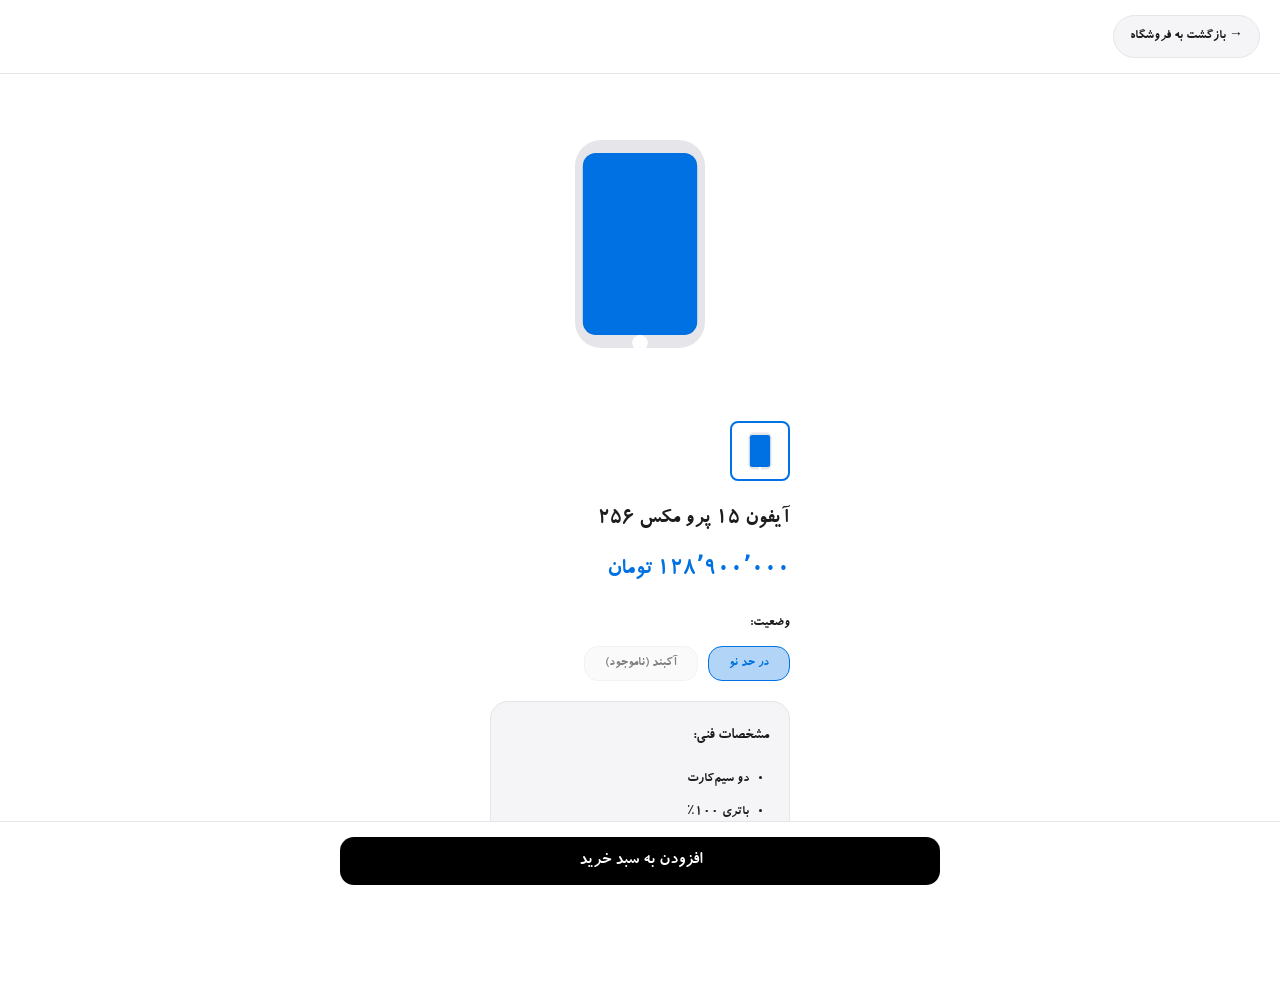
<file: product.html>
<!DOCTYPE html>
<html lang="fa" dir="rtl">
<head>
<meta charset="UTF-8">
<meta name="viewport" content="width=device-width, initial-scale=1.0">
<title>جزئیات محصول — الماس موبایل</title>
<link rel="stylesheet" href="assets/style.css">
<style>
  body { font-family: 'Koodak', sans-serif !important; }
  .product-page { max-width: 800px; margin: 0 auto; padding-bottom: 100px; }
  
  .header { padding: 15px 20px; display: flex; align-items: center; border-bottom: 1px solid var(--border-soft); position: sticky; top: 0; background: var(--glass); backdrop-filter: blur(20px); z-index: 100; }
  .back-btn { background: var(--card); border: 1px solid var(--border-soft); padding: 8px 16px; border-radius: 999px; text-decoration: none; color: var(--fg); font-size: 14px; font-weight: bold; display: flex; align-items: center; gap: 5px; }
  
  .gallery { padding: 20px; }
  .main-img { width: 100%; height: 300px; object-fit: contain; background: #fff; border-radius: var(--radius); padding: 20px; mix-blend-mode: multiply; }
  .thumbs { display: flex; gap: 10px; margin-top: 15px; overflow-x: auto; }
  .thumb { width: 60px; height: 60px; object-fit: contain; background: #fff; border-radius: 8px; padding: 5px; border: 2px solid transparent; cursor: pointer; }
  .thumb.active { border-color: var(--brand); }

  .info { padding: 0 20px; }
  .title { font-size: 22px; font-weight: 900; margin: 0 0 10px; }
  .price { font-size: 24px; color: var(--brand); font-weight: 900; margin-bottom: 20px; }
  
  .options { margin-bottom: 20px; }
  .options-label { font-size: 14px; font-weight: bold; margin-bottom: 10px; }
  .option-btns { display: flex; gap: 10px; }
  .opt-btn { padding: 10px 20px; border-radius: var(--radius-sm); border: 1.5px solid var(--border-soft); background: var(--card); font-family: inherit; font-weight: bold; cursor: pointer; transition: all 0.2s; }
  .opt-btn.selected { border-color: var(--brand); background: var(--brand-glow); color: var(--brand); }

  .specs { background: var(--card); padding: 20px; border-radius: var(--radius); border: 1px solid var(--border-soft); margin-bottom: 20px; }
  .specs h3 { margin: 0 0 15px; font-size: 16px; }
  .specs ul { margin: 0; padding-right: 20px; line-height: 2; font-size: 14px; }
  .specs li { margin-bottom: 5px; }

  .sticky-btn { position: fixed; bottom: 0; left: 0; width: 100%; padding: 15px; background: var(--bg); border-top: 1px solid var(--border-soft); z-index: 100; display: flex; justify-content: center; }
  .sticky-btn button { max-width: 600px; width: 100%; font-size: 18px; padding: 15px; }
</style>
</head>
<body>

<div class="header">
  <a href="shop.html" class="back-btn">→ بازگشت به فروشگاه</a>
</div>

<div class="product-page">
  <div class="gallery">
    <img src="" id="main-img" class="main-img" alt="عکس محصول">
    <div class="thumbs" id="thumbs-container"></div>
  </div>

  <div class="info">
    <h1 class="title" id="product-title">نام محصول</h1>
    <div class="price" id="product-price">۰ تومان</div>

    <div class="options">
      <div class="options-label">وضعیت:</div>
      <div class="option-btns">
        <button class="opt-btn selected">در حد نو</button>
        <button class="opt-btn" style="opacity:0.5; pointer-events:none;">آکبند (ناموجود)</button>
      </div>
    </div>

    <div class="specs">
      <h3>مشخصات فنی:</h3>
      <ul id="specs-list">
        <!-- مشخصات توسط جاوااسکریپت پر میشود -->
      </ul>
    </div>
  </div>
</div>

<div class="sticky-btn">
  <button class="btn" id="add-to-cart-btn">افزودن به سبد خرید</button>
</div>

<script src="products.js"></script>
<script>
  const urlParams = new URLSearchParams(window.location.search);
  const productId = Number(urlParams.get('id'));

  // پیدا کردن دقیق محصول بر اساس ID
  const product = allProducts.find(p => p.id === productId) || allProducts[0]; 

  const formatToman = (n) => Number(n).toLocaleString('fa-IR') + ' تومان';

  // پر کردن اطلاعات
  document.getElementById('product-title').textContent = product.name;
  document.getElementById('main-img').src = product.image;
  document.getElementById('product-price').textContent = formatToman(product.price);

  // پر کردن مشخصات
  const specsList = document.getElementById('specs-list');
  specsList.innerHTML = '';
  if (product.specs && product.specs.length > 0) {
    product.specs.forEach(spec => {
      const li = document.createElement('li');
      li.textContent = spec;
      specsList.appendChild(li);
    });
  } else {
    specsList.innerHTML = '<li>مشخصات خاصی ثبت نشده است.</li>';
  }

  // عکس کوچک
  const thumbsContainer = document.getElementById('thumbs-container');
  const thumb = document.createElement('img');
  thumb.src = product.image;
  thumb.className = 'thumb active';
  thumbsContainer.appendChild(thumb);

  // افزودن به سبد
  document.getElementById('add-to-cart-btn').addEventListener('click', () => {
    let cart = JSON.parse(localStorage.getItem('almas_cart')) || [];
    const existing = cart.find(item => item.id === productId);
    
    if (existing) {
      alert('این محصول در سبد شما موجود است.');
    } else {
      cart.push({ id: productId, name: product.name, price: product.price, qty: 1, image: product.image });
      localStorage.setItem('almas_cart', JSON.stringify(cart));
      alert('✅ محصول به سبد خرید اضافه شد.');
      window.location.href = 'shop.html';
    }
  });
</script>
</body>
</html>
</file>
<file: assets/style.css>
/* ============ فونت کودک ============ */
@font-face {
  font-family: 'Koodak';
 src: url('fonts/Koodak.ttf') format('truetype');
  font-weight: normal;
  font-style: normal;
  font-display: swap;
}

/* ============ Preloader (Almas Logo Diamond) ============ */
#preloader { 
  position: fixed; inset: 0; background: var(--bg); z-index: 99999; 
  display: flex; justify-content: center; align-items: center; 
  transition: opacity 0.8s cubic-bezier(0.16, 1, 0.3, 1), visibility 0.8s; 
}
#preloader.hidden-loader { opacity: 0; visibility: hidden; }

.almas-diamond-wrap {
  position: relative;
  width: 120px;
  height: 140px;
  display: flex;
  flex-direction: column;
  align-items: center;
}
.almas-svg {
  width: 100px;
  height: 100px;
  overflow: visible;
}
.almas-svg path, .almas-svg polygon, .almas-svg polyline {
  fill: transparent;
  stroke: var(--border-soft);
  stroke-width: 1.5;
  transition: all 0.3s ease;
}
.almas-fill-mask {
  fill: none;
  stroke: var(--brand);
  stroke-width: 3;
  stroke-linecap: round;
  stroke-linejoin: round;
  filter: drop-shadow(0 0 10px var(--brand-glow));
  stroke-dasharray: 350;
  stroke-dashoffset: 350;
  animation: fillAlmas 2s cubic-bezier(0.4, 0, 0.2, 1) infinite alternate;
}
.almas-base {
  position: absolute;
  bottom: 5px;
  width: 80px;
  height: 2px;
  background: var(--brand);
  box-shadow: 0 0 15px var(--brand-glow);
  border-radius: 50%;
  animation: basePulse 2s infinite alternate;
}
@keyframes fillAlmas {
  0% { stroke-dashoffset: 350; stroke: var(--brand); opacity: 0.3; }
  100% { stroke-dashoffset: 0; stroke: #6cb2ff; opacity: 1; }
}
@keyframes basePulse {
  0% { transform: scaleX(0.8); opacity: 0.5; }
  100% { transform: scaleX(1.2); opacity: 1; }
}

/* ============ متغیرهای رنگی (تم روشن) ============ */
:root {
  --bg: #ffffff; --fg: #1d1d1f; --muted: #6e6e73; --border: #d2d2d7;
  --border-soft: #e5e5ea; --accent: #000000; --brand: #0071e3;
  --brand-glow: rgba(0, 113, 227, 0.3); --card: #f5f5f7; --card-hover: #ebebf0;
  --radius: 18px; --radius-sm: 14px; --danger: #ff3b30;
  --glass: rgba(255, 255, 255, 0.75); --dock-bg: rgba(255, 255, 255, 0.9);
  --modal-overlay: rgba(0,0,0,0.4);
}

/* ============ متغیرهای رنگی (تم تاریک - خودکار) ============ */
@media (prefers-color-scheme: dark) {
  :root {
    --bg: #000000; --fg: #f5f5f7; --muted: #a1a1a6; --border: #424245;
    --border-soft: #2c2c2e; --accent: #ffffff; --brand: #0a84ff;
    --brand-glow: rgba(10, 132, 255, 0.3); --card: #1c1c1e; --card-hover: #2c2c2e;
    --glass: rgba(0, 0, 0, 0.75); --dock-bg: rgba(28, 28, 30, 0.9);
    --modal-overlay: rgba(0,0,0,0.7);
  }
}

* { box-sizing: border-box; -webkit-tap-highlight-color: transparent; }
html, body { margin: 0; padding: 0; scroll-behavior: smooth; }

/* اعمال فونت کودک به کل سایت با !important */
body {
  font-family: 'Koodak', sans-serif !important; 
  background: var(--bg); color: var(--fg); line-height: 1.75;
  -webkit-font-smoothing: antialiased; min-height: 100vh;
  display: flex; flex-direction: column; transition: opacity 0.3s ease, background-color 0.3s ease, color 0.3s ease;
}
body.page-fade-out { opacity: 0; }

@keyframes fadeUp { from { opacity: 0; transform: translateY(20px); } to { opacity: 1; transform: translateY(0); } }
@keyframes shake { 0%, 100% { transform: translateX(0); } 10%, 30%, 50%, 70%, 90% { transform: translateX(-5px); } 20%, 40%, 60%, 80% { transform: translateX(5px); } }
@keyframes logoGlow { 0% { filter: drop-shadow(0 0 0px var(--brand-glow)); } 50% { filter: drop-shadow(0 0 12px var(--brand-glow)); } 100% { filter: drop-shadow(0 0 0px var(--brand-glow)); } }
@keyframes rippleAnim { to { transform: scale(4); opacity: 0; } }

.shake { animation: shake 0.5s ease-in-out; }
.container { width: 100%; max-width: 720px; margin: 0 auto; padding: 20px 20px 100px; flex: 1; }

/* ============ 3D Page Transition ============ */
.container {
  animation: pageEnter 0.7s cubic-bezier(0.16, 1, 0.3, 1) forwards !important;
}
@keyframes pageEnter {
  0% { opacity: 0; transform: translateY(20px) scale(0.98); filter: blur(5px); }
  100% { opacity: 1; transform: translateY(0) scale(1); filter: blur(0); }
}

#progress-bar { position: fixed; top: 0; left: 0; height: 3px; background: var(--brand); width: 0%; z-index: 1000; transition: width 0.1s; }
.site-header { position: sticky; top: 0; z-index: 100; backdrop-filter: blur(20px); background: var(--glass); border-bottom: 1px solid var(--border-soft); padding: 12px 20px; text-align: center; padding-top: max(12px, env(safe-area-inset-top)); }

/* ============ لوگو ============ */
.brand { display: inline-flex; align-items: center; justify-content: center; text-decoration: none; }
.brand img, .footer-logo img {
  display: block; height: 40px; width: auto; object-fit: contain;
  animation: logoGlow 4s infinite; transform-origin: center; transition: transform 0.1s;
}
.footer-logo img { height: 60px; animation: none; }
.brand img.logo-light, .footer-logo img.logo-light { display: block; }
.brand img.logo-dark, .footer-logo img.logo-dark { display: none; }
@media (prefers-color-scheme: dark) {
  .brand img.logo-light, .footer-logo img.logo-light { display: none; }
  .brand img.logo-dark, .footer-logo img.logo-dark { display: block; }
}

/* Hero with gradient/blur */
.hero { text-align: center; padding: 40px 0 20px; position: relative; }
.hero::before { content: ''; position: absolute; top: 0; left: 50%; transform: translateX(-50%); width: 200px; height: 200px; background: var(--brand); filter: blur(80px); opacity: 0.15; z-index: -1; border-radius: 50%; }
.hero h1 { font-size: 32px; margin: 0 0 8px; font-weight: 800; letter-spacing: -1px; }
.subtitle { color: var(--muted); margin: 0; font-size: 16px; }

.services { display: grid; grid-template-columns: 1fr; gap: 12px; margin-top: 24px; }
@media (min-width: 560px) { .services { grid-template-columns: 1fr 1fr; } }

/* ============ Scroll Reveal Animations ============ */
.reveal {
  opacity: 0;
  transform: translateY(40px) scale(0.98);
  transition: all 0.8s cubic-bezier(0.16, 1, 0.3, 1);
  will-change: transform, opacity;
}
.reveal.active {
  opacity: 1;
  transform: translateY(0) scale(1);
}
.services .reveal:nth-child(1) { transition-delay: 0.1s; }
.services .reveal:nth-child(2) { transition-delay: 0.2s; }
.services .reveal:nth-child(3) { transition-delay: 0.3s; }
.services .reveal:nth-child(4) { transition-delay: 0.4s; }
.services .reveal:nth-child(5) { transition-delay: 0.5s; }

/* ============ Glassmorphism & 3D Cards ============ */
.service-card { 
  display: flex; flex-direction: column; align-items: flex-start; padding: 24px 20px; border-radius: var(--radius); 
  background: var(--card); backdrop-filter: blur(10px); -webkit-backdrop-filter: blur(10px);
  text-decoration: none; color: var(--fg); border: 1px solid rgba(255,255,255,0.1); 
  position: relative; overflow: hidden;
  transition: transform 0.4s cubic-bezier(0.175, 0.885, 0.32, 1.275), box-shadow 0.4s ease, border-color 0.4s ease;
  transform-style: preserve-3d;
}
.service-card:hover { 
  transform: translateY(-8px) scale(1.02) rotateX(4deg) rotateY(-4deg); 
  box-shadow: 0 25px 50px -12px rgba(0, 113, 227, 0.25); 
  border-color: var(--brand); 
  z-index: 10;
}
.service-card::before {
  content: '';
  position: absolute; top: 0; left: -100%; width: 50%; height: 100%;
  background: linear-gradient(to right, rgba(255,255,255,0) 0%, rgba(255,255,255,0.3) 50%, rgba(255,255,255,0) 100%);
  transform: skewX(-25deg); transition: left 0.7s ease; z-index: 1;
}
.service-card:hover::before { left: 200%; }
.service-card:hover svg { transform: scale(1.15) translateZ(20px); transition: transform 0.4s cubic-bezier(0.175, 0.885, 0.32, 1.275); }
.service-card svg { width: 32px; height: 32px; margin-bottom: 12px; stroke: var(--brand); fill: none; transition: transform 0.3s; }
.service-card .title { font-size: 18px; font-weight: 800; margin-bottom: 4px; }
.service-card .desc { font-size: 13.5px; color: var(--muted); }

.section { margin: 28px 0; } .section h2 { font-size: 17px; margin: 0 0 14px; font-weight: 800; }
.form-group { margin-bottom: 18px; position: relative; } .field-label { display: block; font-size: 13px; font-weight: 700; margin-bottom: 8px; }
input[type="text"], input[type="password"], input[type="tel"], input[type="email"], input[type="number"] { 
  width: 100%; padding: 15px 16px; border-radius: var(--radius-sm); border: 1.5px solid var(--border-soft); 
  background: var(--bg); font-family: inherit; font-size: 16px; color: var(--fg); transition: all 0.2s ease; outline: none; 
}
input:focus { border-color: var(--brand); box-shadow: 0 0 0 4px var(--brand-glow); }
input.input-error { border-color: var(--danger) !important; }
input.valid-phone { border-color: #34c759 !important; }

.option-grid { display: grid; grid-template-columns: repeat(auto-fit, minmax(150px, 1fr)); gap: 12px; }
.option { display: block; padding: 18px; border-radius: var(--radius-sm); border: 1.5px solid var(--border-soft); background: var(--bg); cursor: pointer; transition: all 0.2s ease; position: relative; }
.option input { position: absolute; opacity: 0; }
.option.selected { border-color: var(--brand); background: var(--card); box-shadow: inset 0 0 0 1px var(--brand); }
.option.selected::after { content: '✓'; position: absolute; top: 12px; left: 12px; color: var(--brand); font-weight: bold; animation: fadeUp 0.3s; }
.option.disabled { opacity: 0.4; pointer-events: none; text-decoration: line-through; }
.opt-title { font-weight: 700; display: block; font-size: 15px; } .opt-price { font-size: 13px; color: var(--muted); display: block; margin-top: 4px; } .opt-price.gold { color: var(--brand); font-weight: 800; font-size: 14px; margin-top: 6px; }

.chip-grid { display: flex; flex-wrap: wrap; gap: 10px; }
.chip { display: inline-flex; align-items: center; justify-content: center; padding: 12px 20px; border-radius: 999px; border: 1.5px solid var(--border-soft); background: var(--bg); cursor: pointer; font-size: 14px; font-family: inherit; transition: all 0.2s ease; position: relative; }
.chip input { position: absolute; opacity: 0; } .chip.selected { background: var(--brand); color: #fff; border-color: var(--brand); }

.tag { display: inline-flex; align-items: center; gap: 8px; background: var(--bg); border: 1px solid var(--border-soft); padding: 6px 12px; border-radius: 999px; font-size: 13.5px; color: var(--fg); animation: fadeUp 0.2s; }
.tag-remove { cursor: pointer; color: var(--danger); font-weight: bold; font-size: 16px; line-height: 1; transition: transform 0.2s; } .tag-remove:hover { transform: scale(1.3); }

.btn { display: block; width: 100%; padding: 16px 20px; border-radius: var(--radius-sm); border: none; background: var(--accent); color: var(--bg); font-family: inherit; font-size: 16px; font-weight: 700; cursor: pointer; text-align: center; text-decoration: none; transition: all 0.2s; position: relative; overflow: hidden; }
.btn:hover { opacity: 0.85; transform: scale(0.99); } .btn:active { transform: scale(0.96); } .btn-secondary { background: var(--card); color: var(--fg); border: 1.5px solid var(--border-soft); }
.ripple { position: absolute; border-radius: 50%; background: rgba(255,255,255,0.4); transform: scale(0); animation: rippleAnim 0.6s linear; pointer-events: none; }
.btn-secondary .ripple { background: rgba(0,0,0,0.1); }

.spinner { display: inline-block; width: 20px; height: 20px; border: 3px solid rgba(255,255,255,0.3); border-radius: 50%; border-top-color: #fff; animation: spin 1s ease-in-out infinite; vertical-align: middle; }
@keyframes spin { 100% { transform: rotate(360deg); } }
.total-box { background: var(--card); border-radius: var(--radius-sm); padding: 16px 20px; display: flex; justify-content: space-between; align-items: center; margin: 24px 0 12px; } .total-box .amount { font-size: 20px; font-weight: 800; color: var(--brand); }
.sms-preview { background: var(--card); border-radius: var(--radius-sm); padding: 16px; margin-top: 20px; font-size: 14px; white-space: pre-wrap; display: none; border: 1px solid var(--border-soft); line-height: 2; } .sms-preview.visible { display: block; animation: fadeUp 0.3s; }

#toast { position: fixed; bottom: 90px; left: 50%; transform: translateX(-50%) translateY(20px); background: #333; color: #fff; padding: 12px 24px; border-radius: 999px; font-size: 14px; font-weight: 700; opacity: 0; pointer-events: none; transition: all 0.3s cubic-bezier(0.16, 1, 0.3, 1); z-index: 9999; box-shadow: 0 8px 30px rgba(0,0,0,0.2); text-align: center; white-space: nowrap; }
#toast.show { opacity: 1; transform: translateX(-50%) translateY(0); } #toast.error { background: var(--danger); }
@media (prefers-color-scheme: dark) { #toast { background: #f5f5f7; color: #000; } }

.social-dock { position: fixed; bottom: max(20px, env(safe-area-inset-bottom)); left: 50%; transform: translateX(-50%) translateY(0); display: flex; gap: 8px; padding: 10px 14px; background: var(--dock-bg); backdrop-filter: blur(20px); border: 1px solid var(--border-soft); border-radius: 999px; box-shadow: 0 10px 40px rgba(0,0,0,0.15); z-index: 999; transition: transform 0.4s cubic-bezier(0.16, 1, 0.3, 1), opacity 0.4s; }
.social-dock.hidden-dock { transform: translateX(-50%) translateY(150px); opacity: 0; pointer-events: none; }
.dock-btn { width: 48px; height: 48px; border-radius: 50%; display: flex; align-items: center; justify-content: center; color: #fff; transition: transform 0.2s; } .dock-btn:active { transform: scale(0.9); } .dock-btn svg { width: 24px; height: 24px; fill: currentColor; }
.dock-btn.call { background: #34c759; } .dock-btn.whatsapp { background: #25D366; } .dock-btn.instagram { background: linear-gradient(45deg, #f09433, #dc2743, #bc1888); }

.site-footer { text-align: center; padding: 30px 20px; font-size: 13px; border-top: 1px solid var(--border-soft); margin-top: 40px; }
.footer-info { display: flex; flex-direction: column; align-items: center; gap: 12px; }
.footer-logo { display: flex; align-items: center; justify-content: center; }
.footer-address { display: flex; align-items: flex-start; gap: 8px; color: var(--muted); text-align: center; max-width: 300px; line-height: 1.6; } .footer-address svg { width: 18px; height: 18px; flex-shrink: 0; margin-top: 4px; fill: var(--muted); }

.hidden { display: none !important; } .hint { font-size: 12.5px; color: var(--muted); text-align: center; margin: 12px 0; line-height: 1.7; }
.page-title { font-size: 26px; margin: 4px 0 8px; text-align: center; font-weight: 800; letter-spacing: -0.5px; }
.page-sub { text-align: center; color: var(--muted); margin: 0 0 28px; font-size: 15px; }
.back-link { display: inline-block; margin-bottom: 16px; color: var(--muted); text-decoration: none; font-size: 14px; padding: 8px 16px; border-radius: 999px; background: var(--card); transition: background 0.2s; }
.back-link:hover { background: var(--card-hover); }
.notice { background: #fff8e1; border: 1px solid #f5d76e; padding: 14px 16px; border-radius: var(--radius-sm); font-size: 13px; color: #5a4a00; margin: 16px 0; line-height: 1.85; }
@media (prefers-color-scheme: dark) { .notice { background: #1c1c1e; border-color: #424245; color: #f5f5f7; } }

.modal-overlay { position: fixed; inset: 0; background: var(--modal-overlay); backdrop-filter: blur(5px); z-index: 10000; display: flex; justify-content: center; align-items: center; opacity: 0; visibility: hidden; transition: all 0.3s; }
.modal-overlay.show { opacity: 1; visibility: visible; }
.modal-content { background: var(--bg); padding: 24px; border-radius: var(--radius); width: 90%; max-width: 400px; box-shadow: 0 20px 40px rgba(0,0,0,0.2); transform: translateY(20px); transition: all 0.3s; text-align: center; border: 1px solid var(--border-soft); }
.modal-overlay.show .modal-content { transform: translateY(0); }
.modal-content h3 { margin: 0 0 12px; font-size: 18px; font-weight: 800; }
.modal-content p { margin: 0 0 20px; font-size: 14px; color: var(--muted); }

.lock-section { margin-top: 24px; padding: 20px; border-radius: var(--radius); background: var(--card); border: 1px solid var(--border-soft); animation: fadeUp 0.3s ease; }
.lock-heading { font-size: 16px; margin: 0 0 14px; font-weight: 800; text-align: center; }
.lock-type-grid { grid-template-columns: 1fr 1fr; }
.lock-field { margin-top: 16px; }

.pattern-wrap { display: flex; justify-content: center; padding: 10px 0 4px; }
.pattern-pad { position: relative; width: 260px; height: 260px; display: grid; grid-template-columns: repeat(3, 1fr); grid-template-rows: repeat(3, 1fr); justify-items: center; align-items: center; border-radius: 24px; background: radial-gradient(circle at 50% 50%, rgba(0,113,227,0.04), transparent 70%); touch-action: none; user-select: none; -webkit-user-select: none; }
.pattern-line { position: absolute; inset: 0; width: 100%; height: 100%; pointer-events: none; z-index: 2; }
.pattern-line svg { width: 100%; height: 100%; display: block; }
.pattern-line polyline { fill: none; stroke: var(--brand); stroke-width: 6; stroke-linecap: round; stroke-linejoin: round; filter: drop-shadow(0 2px 6px var(--brand-glow)); transition: stroke 0.2s; }
.pattern-dot { position: relative; z-index: 3; width: 54px; height: 54px; border-radius: 50%; background: var(--bg); border: 2.5px solid var(--border); transition: transform 0.15s ease, border-color 0.2s ease, background 0.2s ease, box-shadow 0.2s ease; cursor: pointer; }
.pattern-dot::after { content: ''; position: absolute; inset: 14px; border-radius: 50%; background: var(--border-soft); transition: background 0.2s ease, transform 0.2s ease; }
.pattern-dot.active { border-color: var(--brand); transform: scale(1.08); box-shadow: 0 0 0 6px var(--brand-glow); }
.pattern-dot.active::after { background: var(--brand); transform: scale(1.1); }
.pattern-dot.done { border-color: var(--brand); }
.pattern-dot.done::after { background: var(--brand); }
.pattern-actions { display: flex; align-items: center; justify-content: space-between; gap: 12px; margin-top: 12px; flex-wrap: wrap; }
.btn-small { width: auto !important; padding: 10px 18px !important; font-size: 13px !important; border-radius: 999px !important; }
.pattern-status { font-size: 13px; font-weight: 700; color: var(--muted); transition: color 0.2s; }
.pattern-status.ok { color: #34c759; }
.pattern-status.err { color: var(--danger); }
</file>
